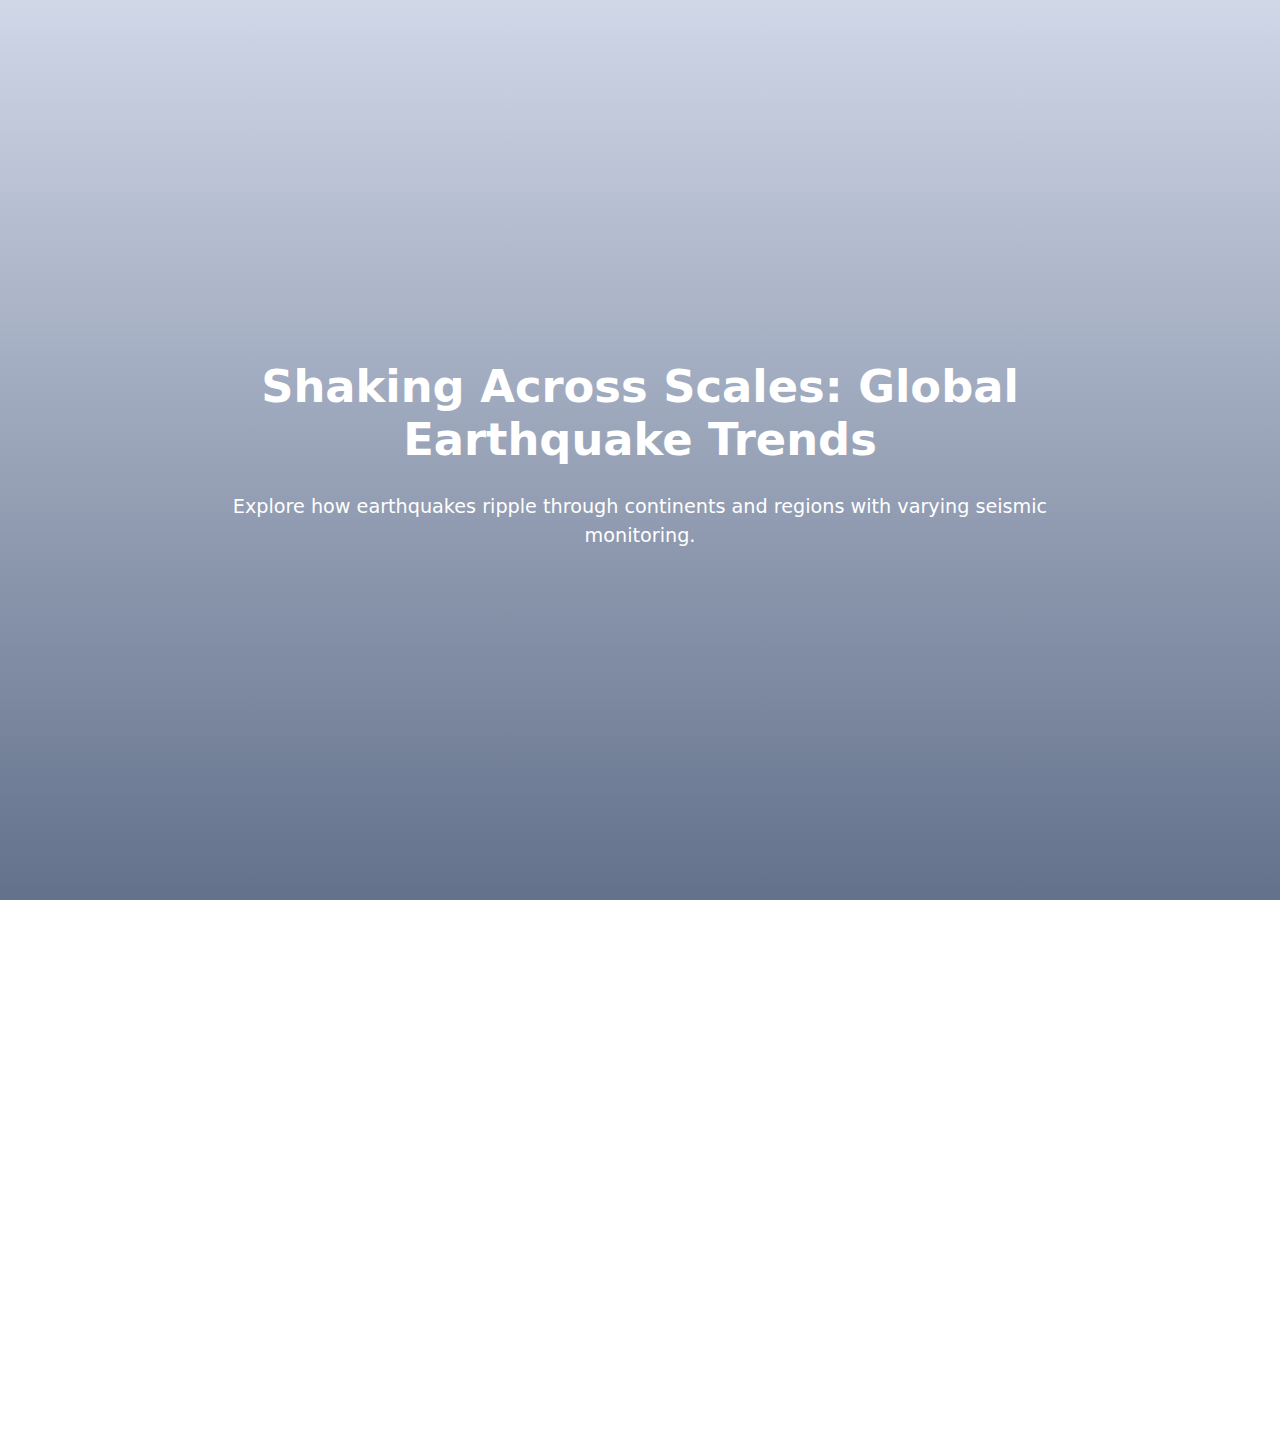
<file: index.html>
<!DOCTYPE html>
<html lang="en">
<head>
  <meta charset="UTF-8" />
  <meta name="viewport" content="width=device-width, initial-scale=1.0" />
  <title>Earthquake Globe</title>

  <!-- CSS -->
  <link rel="stylesheet" href="style.css" />

  <!-- D3 + TopoJSON -->
  <script src="https://d3js.org/d3.v7.min.js"></script>
  <script src="https://d3js.org/topojson.v3.min.js"></script>
</head>
<body>

  <header class="hero">
    <h1>Shaking Across Scales: Global Earthquake Trends</h1>
    <p>Explore how earthquakes ripple through continents and regions with varying seismic monitoring.</p>
  </header>

  <main>
    <section id="map-section">
      <div class="globe-container">
        <svg id="globe-svg" width="600" height="600"></svg>
      </div>

      <div class="story-text">
        <h2>Why Do Earthquakes Happen?</h2>
        <p>Japan has a dense seismic network, while some regions of South America remain under-monitored.</p>
        <p>Tracking quakes globally helps scientists and local governments prepare for future events.</p>
      </div>
    </section>
  </main>

  <!-- JS -->
  <script src="script.js"></script>
</body>
</html>
</file>
<file: style.css>
/* ========================== */
/* RESET + BASE STYLES */
/* ========================== */
html, body {
    width: 100%;
    height: 100%;
    margin: 0;
    padding: 0;
    font-family: system-ui, sans-serif;
    color: #222;
    overflow-x: hidden;
    scroll-behavior: smooth;
    scroll-snap-type: y mandatory;
}

/* Page Navigation Dots */

#page-nav {
  position: fixed;
  bottom: 20px;
  left: 50%;
  transform: translateX(-50%);
  display: flex;
  gap: 12px;
  z-index: 1000;
}

.nav-dot {
  width: 14px;
  height: 14px;
  border-radius: 50%;
  background-color: #ccc;
  cursor: pointer;
  transition: background-color 0.3s, transform 0.3s;
}

.nav-dot.active {
  background-color: #5878d8;
  transform: scale(1.3);
}

html {
  scroll-behavior: smooth;
  scroll-snap-type: y mandatory;
}

section, .hero {
  scroll-snap-align: start;
}


/* ========================== */
/* HERO SECTION */
/* ========================== */
.hero {
    width: 100vw;
    height: 100vh;
    display: flex;
    flex-wrap: nowrap;
    flex-direction: column;
    justify-content: center;
    align-items: center;
    text-align: center;
    background: linear-gradient(to bottom, #d0d7e7, #63718b);
    color: #fff;
}

.hero h1 {
    font-size: clamp(1.8rem, 4vw, 2.8rem);
    max-width: 850px;
    margin-bottom: 0.5rem;
}

.hero p {
    font-size: clamp(0.9rem, 2.5vw, 1.2rem);
    max-width: 850px;
    line-height: 1.5;
}
/* Earth Layers */

#earth-structure h1 { 
    color: #f7f7f7;
}
/* keep the section full-page */
#earth-structure-section, .image-page {
  height: 100vh;
  width: 100vw;
  display: flex;
  flex-direction: column;
  justify-content: center;
  align-items: center;
  position: relative;
  padding: 1.5rem;
  box-sizing: border-box;
  background: linear-gradient(to bottom, #63718b, #475a83 );
}

.image-hotspot-wrap {
  position: relative;
  width: 90%;
  max-width: 760px;   /* change to taste */
  margin: 0 auto;
}

#earth-structure-img {
  display: block;
  width: 100%;
  height: auto;
  max-height: 70vh;
  object-fit: contain;
  border-radius: 8px;
}

/* invisible hotspots */
.hotspot.invisible {
  position: absolute;
  transform: translate(-50%, -50%);
  width: 20%;            /* hit area — increase for easier touch */
  height: 20%;
  background: transparent;
  border: none;
  padding: 0;
  margin: 0;
  cursor: pointer;
  z-index: 40;
  outline: none;
}

/* accessible focus ring for keyboard users */
.hotspot.invisible:focus-visible {
  box-shadow: 0 0 0 2px rgba(90,144,255,0.35);
  border-radius: 2px;
}

/* info box */
#earth-layer-info {
  position: absolute;
  bottom: 28px;
  left: 50%;
  transform: translateX(-50%);
  z-index: 30;
  background: rgba(0,0,0,0.65);
  color: #fff;
  padding: 10px 14px;
  border-radius: 6px;
  max-width: min(90%, 760px);
  text-align: center;
  font-size: clamp(0.95rem, 1.2vw, 1.05rem);
  pointer-events: none;
}

/* small-screen adjustments */
@media (max-width: 900px) {
  .image-hotspot-wrap { max-width: 420px; }
  .hotspot.invisible { width: 22%; height: 12%; } /* bigger touch areas on mobile */
  #earth-structure-img { max-height: 55vh; }
}

/* SR-only (screen-reader friendly) fallback list */
.sr-only {
  position: absolute;
  left: -9999px;
  top: auto;
  width: 1px;
  height: 1px;
  overflow: hidden;
}



/* ========================== */
/* MAP + GLOBE SECTION */
/* ========================== */
#map-section, #country-detail-section {
    display: flex;
    flex-wrap: nowrap;
    justify-content: flex-start;
    align-items: flex-start;
    padding: 2rem;
    height: 100%
}

#map-section {
    background: linear-gradient(to bottom, #475a83, #1f2a3f);
}

/* Globe containers */
#map-section .globe-container,
#country-detail-section .globe-container {
    flex: 0 1 40%;
    min-width: 150px;
    display: flex;
    justify-content: flex-start;
    align-items: center;
}

/* SVG settings */
#globe-svg {
    width: 100%;
    height: 100%;
    max-height: 100vh;
}

#globe-svg-2 {
    width: 100%;
    height: 100%;
    max-height: 100vh;
}

/* Story text */
.story-text {
    flex: 0 1 55%;
    min-width: 150px;
    margin-left: 2rem;
    color: #f7f7f7;
    text-align: left;
    font-size: clamp(0.9rem, 1.5vw, 1.2rem);
}

.story-text h2 {
    font-size: clamp(1.2rem, 2vw, 1.8rem);
}

/* Country info panel */
.country-info {
    flex: 0 1 55%;
    min-width: 150px;
    margin-left: 2rem;
    color: #fff;
}

.country-info h2 {
    font-size: clamp(1.2rem, 2vw, 2rem);
    margin-bottom: 0.5rem;
}

.country-info p {
    font-size: clamp(1rem, 1.5vw, 1.2rem);
    line-height: 1.5;
}

#country-detail-section {
    display: flex;
    flex-wrap: nowrap;           /* stay side by side */
    justify-content: flex-start;
    align-items: flex-start;
    padding: 2rem;
    background: linear-gradient(to bottom, #1f2a3f, #0a1220); /* same gradient as globe 1 */
}


/* Tooltip */
#globe-tooltip {
    position: absolute;
    pointer-events: none;
    padding: 5px 10px;
    background: rgba(0,0,0,0.7);
    color: #fff;
    border-radius: 4px;
    font-size: 12px;
    display: none;
    z-index: 1000;
}

/* ========================== */
/* RESPONSIVE DESIGN */
/* ========================== */
@media (max-width: 900px) {
    #map-section, #country-detail-section {
        flex-direction: column;
        align-items: center;
    }

    .globe-container, .story-text, .country-info {
        flex: 1 1 100%;
        max-width: 90%;
        margin: 1rem 0;
        text-align: center;
    }

    #globe-svg, #globe-svg-2 {
        max-height: 50vh;
    }
}
</file>
